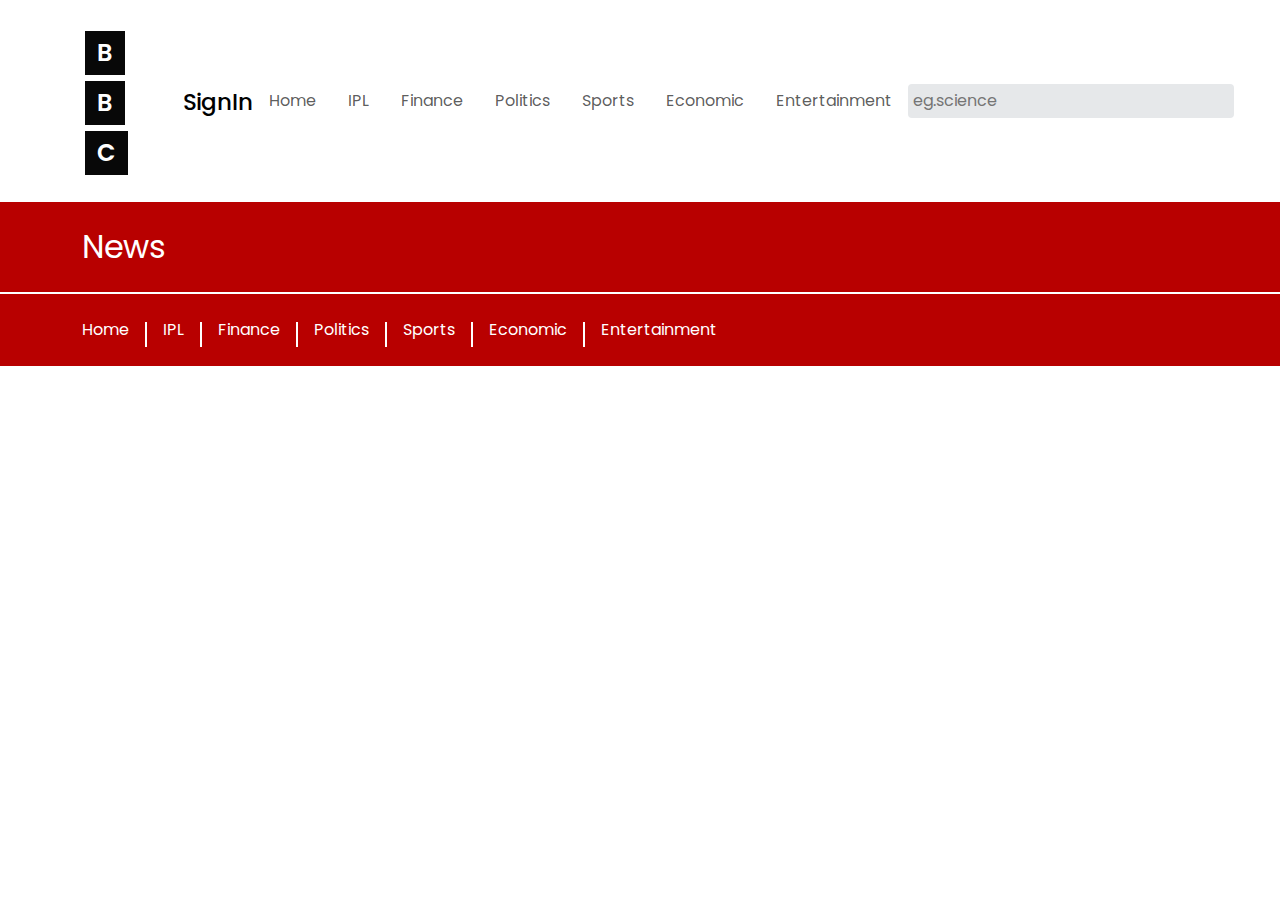
<file: index.html>
<!DOCTYPE html>
<html lang="en">

<head>
    <meta charset="UTF-8">
    <meta name="viewport" content="width=device-width, initial-scale=1.0">
    <title>News App</title>
    <link rel="stylesheet" href="https://cdnjs.cloudflare.com/ajax/libs/font-awesome/6.4.0/css/all.min.css"
        integrity="sha512-iecdLmaskl7CVkqkXNQ/ZH/XLlvWZOJyj7Yy7tcenmpD1ypASozpmT/E0iPtmFIB46ZmdtAc9eNBvH0H/ZpiBw=="
        crossorigin="anonymous" referrerpolicy="no-referrer" />
    <link href="https://cdn.jsdelivr.net/npm/bootstrap@5.3.0/dist/css/bootstrap.min.css" rel="stylesheet">
    <link rel="stylesheet" href="style.css">

</head>

<body>
    <nav class="navbar navbar-expand-lg navbar-light navbar-sticky main-nav menu menu-1">
        <div class="container">
            <div class="logo">
                <ul>
                    <li>b</li>
                    <li>b</li>
                    <li>C</li>
                </ul>
            </div>
            <div class="sign">
                <a class="navbar-brand" href="sign.html"><i class="fa-solid fa-user" style="color: #090c10;"></i></a>
                <a herf="sign.html" class="sign-in">SignIn</a>
            </div>
            <button class="navbar-toggler" type="button" data-bs-toggle="collapse"
                data-bs-target="#navbarSupportedContent" aria-controls="navbarSupportedContent" aria-expanded="false"
                aria-label="Toggle navigation">
                <span class="navbar-toggler-icon"></span>
            </button>

            <div class="collapse navbar-collapse" id="navbarSupportedContent">
                <ul class="navbar-nav ms-auto mb-2 mb-lg-0">
                    <li class="nav-link" id="home" onclick="onNavItemClick('home')"><a class="nav-link "
                            aria-current="page" href="#">Home</a></li>
                    <li class="nav-link" id="ipl" onclick="onNavItemClick('ipl')"><a class="nav-link "
                            aria-current="page" href="#">IPL</a></li>
                    <li class="nav-link" id="finance" onclick="onNavItemClick('finance')"><a class="nav-link "
                            aria-current="page" href="#">Finance</a></li>
                    <li class="nav-link" id="politics" onclick="onNavItemClick('politics')"><a class="nav-link "
                            aria-current="page" href="#">Politics</a></li>
                    <li class="nav-link" id="sports" onclick="onNavItemClick('sports')"><a class="nav-link "
                            aria-current="page" href="#">Sports</a></li>
                    <li class="nav-link" id="economic" onclick="onNavItemClick('economic')"><a class="nav-link "
                            aria-current="page" href="#">Economic</a></li>
                    <li class="nav-link" id="entertainment" onclick="onNavItemClick('entertainment')"><a
                            class="nav-link " aria-current="page" href="#">Entertainment</a></li>
                </ul>
                <div class="search-bar">
                    <input type="text" class="news-input" placeholder="eg.science" id="search-text">
                    <i class="fa-solid fa-magnifying-glass search-button" id="search-button"
                        style="color: #07090e;"></i>
                </div>
            </div>
        </div>
    </nav>

    <main>
        <nav class="navbar navbar-expand-lg news-menu menu menu-2">
            <div class="container">
                <a class="navbar-brand news" href="#">News</a>
                <hr>
                <button class="navbar-toggler" type="button" data-bs-toggle="collapse"
                    data-bs-target="#navbarNavAltMarkup" aria-controls="navbarNavAltMarkup" aria-expanded="false"
                    aria-label="Toggle navigation">
                    <span class="navbar-toggler-icon"></span>
                </button>
            </div>
        </nav>
        <div class="hl"></div>
        <nav class="navbar navbar-expand-lg news-menu  menu">
            <div class="container">
                <div class="collapse navbar-collapse news-ul" id="navbarNavAltMarkup">
                    <div class="navbar-nav">
                        <ul class="navbar-nav ms-auto mb-2 mb-lg-0 news-ul">
                            <li class="nav-link" id="home" onclick="onNavItemClick('home')"><a class="nav-link "
                                    aria-current="page" href="#">Home</a></li>
                            <div class="vl"></div>
                            <li class="nav-link" id="ipl" onclick="onNavItemClick('ipl')"><a class="nav-link "
                                    aria-current="page" href="#">IPL</a></li>
                            <div class="vl"></div>
                            <li class="nav-link" id="finance" onclick="onNavItemClick('finance')"><a class="nav-link "
                                    aria-current="page" href="#">Finance</a></li>
                            <div class="vl"></div>
                            <li class="nav-link" id="politics" onclick="onNavItemClick('politics')"><a class="nav-link "
                                    aria-current="page" href="#">Politics</a></li>
                            <div class="vl"></div>
                            <li class="nav-link" id="sports" onclick="onNavItemClick('sports')"><a class="nav-link "
                                    aria-current="page" href="#">Sports</a></li>
                            <div class="vl"></div>
                            <li class="nav-link" id="economic" onclick="onNavItemClick('economic')"><a class="nav-link "
                                    aria-current="page" href="#">Economic</a></li>
                            <div class="vl"></div>
                            <li class="nav-link" id="entertainment" onclick="onNavItemClick('entertainment')"><a
                                    class="nav-link " aria-current="page" href="#">Entertainment</a></li>
                        </ul>
                    </div>
                </div>
        </nav>
        <div class="card-container container nav-flex" id="card-container">
        </div>
    </main>


    <template id="template-news-card">
        <div class="card">
            <div class="card-header">
                <img src="https://via.placeholder.com/400x200" alt="news-img" id="news-image">
            </div>
            <div class="card-content">
                <h3 id="news-title">This is the Title</h3>
                <h6 class="news-source" id="news-source">End Gadget 26/08/2023</h6>
                <p class="news-desc" id="news-desc">Lorem, ipsum dolor sit amet consectetur adipisicing elit.
                    Laudantium
                    dolore reiciendis enim quia velit ipsa dolores consequatur doloremque minus ipsum!</p>
            </div>
        </div>
    </template>
    <script src="index.js"></script>
    <script src="https://cdn.jsdelivr.net/npm/bootstrap@5.3.0/dist/js/bootstrap.bundle.min.js"></script>

</body>

</html>
</file>
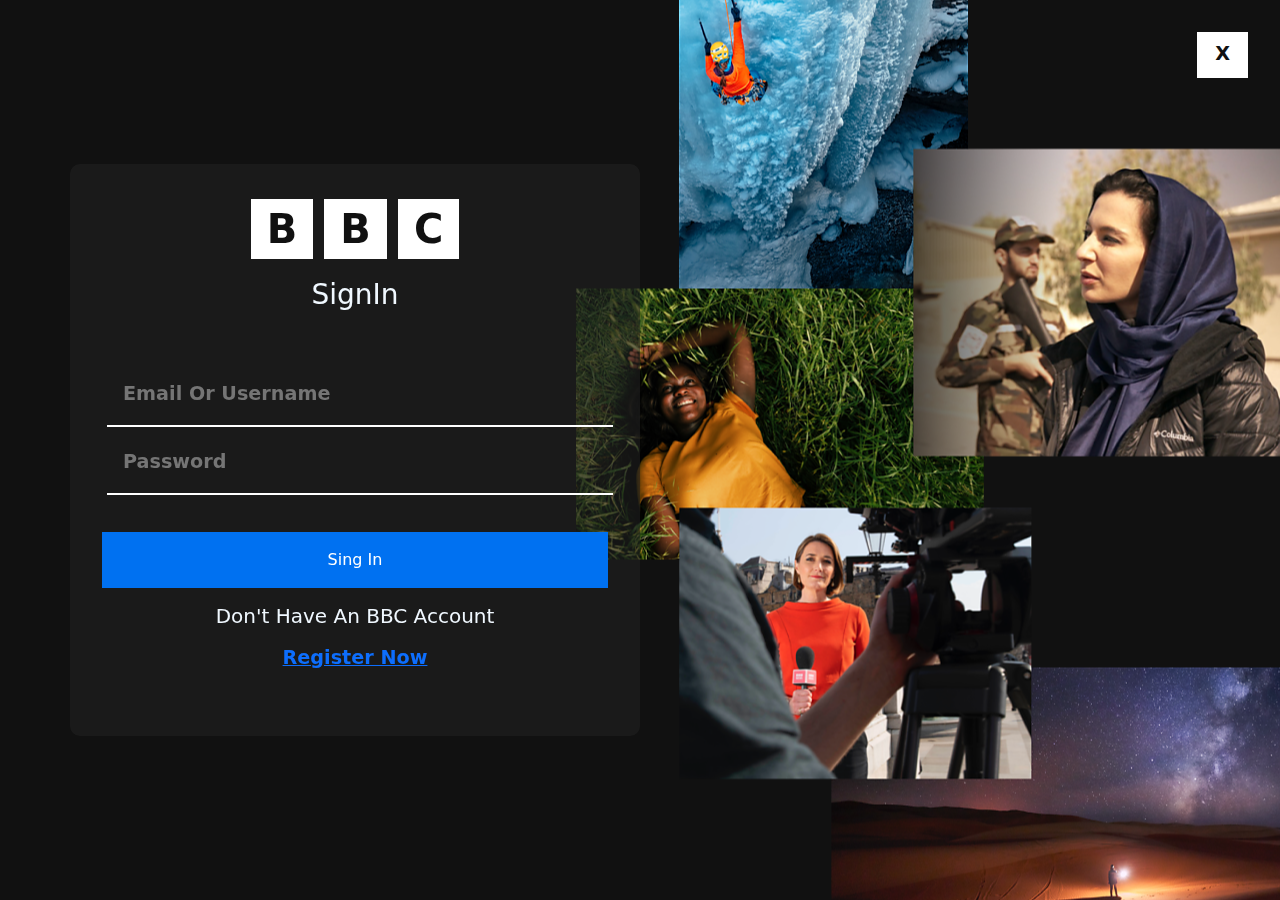
<file: sign.html>
<!DOCTYPE html>
<html lang="en">

<head>
    <meta charset="UTF-8">
    <meta name="viewport" content="width=device-width, initial-scale=1.0">
    <link href="https://cdn.jsdelivr.net/npm/bootstrap@5.3.0/dist/css/bootstrap.min.css" rel="stylesheet">
    <link rel="stylesheet" href="sign.css">

    <title>Document</title>
</head>

<body>
    <section class="sign">
        <a href="index.html" class="x">x</a>
        <div class="container">
            <div class="row">
                <div class="col-lg-6 sign-box .login-form">
                    <ul>
                        <li>b</li>
                        <li>b</li>
                        <li>C</li>
                    </ul>
                    <h3>signIn</h3>
                    <form action="">
                        <input type="text" placeholder="email or username">
                        <input type="text" placeholder="password">
                        <button type="submit" class="sign-btn">sing in</button>
                        <h5>Don't have an BBC account</h5>
                        <a href="#">register now</a>


                    </form>
                </div>
                <div class="col-lg-6 login-img">
                    <img src="bg.png" alt="" class="img-fluid">
                </div>
            </div>
        </div>
    </section>
</body>

</html>
</file>
<file: style.css>
@import url('https://fonts.googleapis.com/css2?family=Poppins:wght@200;300;400;500;600;700;800;900&display=swap');

* {
  padding: 0;
  margin: 0;
  box-sizing: border-box;
}

:root {
  --primary-text-color: #183b56;
  --secondary-text-color: #577592;
  --accent-color-dark: #1d69a3;
  --accent-color: #2294ed;
  --padding-inline-section: 20px;
}

body {
  font-family: "poppins";
  color: var(--primary-text-color);
}

/* navbar start */

/* logo */
.logo {
  margin-top: 20px;
}

.logo ul {
  list-style-type: none;
  padding: 0;
}

.logo ul li {
  display: inline-block;
  padding: 4px 12px;
  margin: 3px;
  background-color: #080808;
  color: white;
  font-size: 24px;
  font-weight: 600;
  text-transform: capitalize;
}

/* sogn in logo */

.navbar-brand i {
  font-size: 27px;
  margin-left: 11px;
}

.sign-in {
  font-size: 23px;
  /* padding: 12px 54px; */
  margin-left: -16px;
  color: black;
  text-decoration: none;
  font-weight: 500;
}

/* search */
.search-bar i {
  margin-left: -36px;

}

.news-input {
  border: none;
  background-color: #E6E8EA;
  padding: 5px;
  border-radius: 4px;
  outline: none;
}


/* main */

.news-menu {
  background-color: #B80000;

}

.news-menu a {
  color: white;

}

nav a {
  font-size: 18px;
  text-decoration: none;
  color: #fff;
  position: relative;
  padding: 2px 0;
}

a.navbar-brand.news {
  font-weight: 600;
  font-size: xx-large;
  font-weight: 400;
  line-height: 2;
}

.news-ul {
  margin-left: -16px
}

.hl {
  border-left: 2px solid white;
  height: 2px;

}

.vl {
  border-left: 2px solid white;
  height: 25px;
  margin-top: 20px;

}

/* hover */

.menu a::before {
  content: "";
  width: 100%;
  height: 4px;
  position: absolute;
  left: 0;
  bottom: 0;
  background: #fff;
  transition: 0.5s transform ease;
  transform: scale3d(0, 1, 1);
  transform-origin: 0 50%;
}

.menu a:hover::before {
  transform: scale3d(1, 1, 1);
}

.menu-1 a::before {
  background: #E91E63;
  transform-origin: 100% 50%;
}

.menu-1 a:hover::before {
  transform-origin: 0 50%;
}

.menu-2 a::before {
  background: white;
}


.nav-flex {
  display: flex;
  align-items: center;
  gap: 20px;
  list-style: none;
  flex-wrap: wrap;
}

.card-container {
  justify-content: space-between;
  flex-wrap: wrap;
  row-gap: 20px;
  align-items: start;
  margin-top: 55px;
}

.card {
  width: 30%;
  min-height: 400px;
  box-shadow: 0 0 4px #d4ecff;
  border-radius: 4px;
  cursor: pointer;
  background-color: #fff;
  overflow: hidden;
}

.card:hover {
  box-shadow: 1px 1px 8px #d4ecff;
  background-color: #f9fdff;
  transform: traslateY(-2px);

}

.card-header img {
  width: 100%;
  height: 180px;
  object-fit: cover;
}

.card-content {
  padding: 12px;

}

.news-source {
  margin-block: 12px;
}

@media screen and (max-width:1024px) {
  .card {
    width: 48%;
  }

}

@media screen and (max-width:768px) {
  .card {
    width: 100%;
  }

}

@media (max-width: 800px) {
  .logo {
    display: none;
  }

  .sign-in {
    display: none;
  }

  .hl {
    display: none;
  }
}
</file>
<file: sign.css>
* {
    padding: 0;
    margin: 0;
    box-sizing: border-box;
}

body {
    height: 100vh;
    width: 100%;
    background: #111;
    color: aliceblue;
    text-align: center;


}

h3,
h5 {
    text-transform: capitalize;
    margin: 1rem 0;
}

a {
    font-size: larger;
    font-weight: 600;
    text-transform: capitalize;
}

a:active {
    transform: scale(0.9);
}

/* index page */




/* sign page */
.sign {
    padding: 1rem;
    height: 100%;
    display: flex;
    justify-content: center;
    align-items: center;
}

.sign-box {
    padding: 2rem 0;
    border-radius: 10px;
    background-color: rgba(34, 34, 34, 0.6);
    /* box-shadow: rgba(255, 255, 255, 0.65) 0px 5px 20px; */
}

.x {
    display: inline-block;
    padding: 0.4rem 1rem;
    color: #111;
    font-size: larger;
    font-weight: bolder;
    text-decoration: none;
    background: #fff;
    position: absolute;
    border: 2px solid transparent;
    top: 2rem;
    right: 2rem;
}

.x:hover {
    background-color: transparent;
    border-color: #fff;
    color: #fff;
}


form {
    width: 100%;
    padding: 2rem;
    border-radius: 6px;
}


input {
    display: block;
    padding: 1rem;
    width: 100%;
    margin: 5px;
    background: transparent;
    border: none;
    border-bottom: 2px solid #fff;
    text-transform: capitalize;
    font-size: larger;
    font-weight: 600;
}

img {
    position: fixed;
    top: 50%;
    transform: translateY(-50%);
    right: 0;
    z-index: -2;
}

button {
    width: 100%;
    padding: 1rem;
    margin-top: 2rem;
    background: #0071f1;
    border: none;
    color: #fff;
    text-transform: capitalize;
}

button:hover {
    transform: scale(1.01);
    background-color: #0077ff;
}

ul {
    list-style-type: none;
    padding: 0;
}

ul li {
    display: inline-block;
    padding: 0 1rem;
    margin: 3px;
    background-color: #fff;
    color: #111;
    font-size: 2.5rem;
    font-weight: 600;
    text-transform: capitalize;
}


@media screen and (max-width:1024px) {
    .login-form {
        position: absolute;
        top: 50%;
        left: 50%;
        transform: translate(-50%, -50%);
        width: 70%;
    }

    .login-img {
        display: none;
    }

    .sign-btn {
        font-size: 32px;
        font-weight: 500px;
    }

}
</file>
